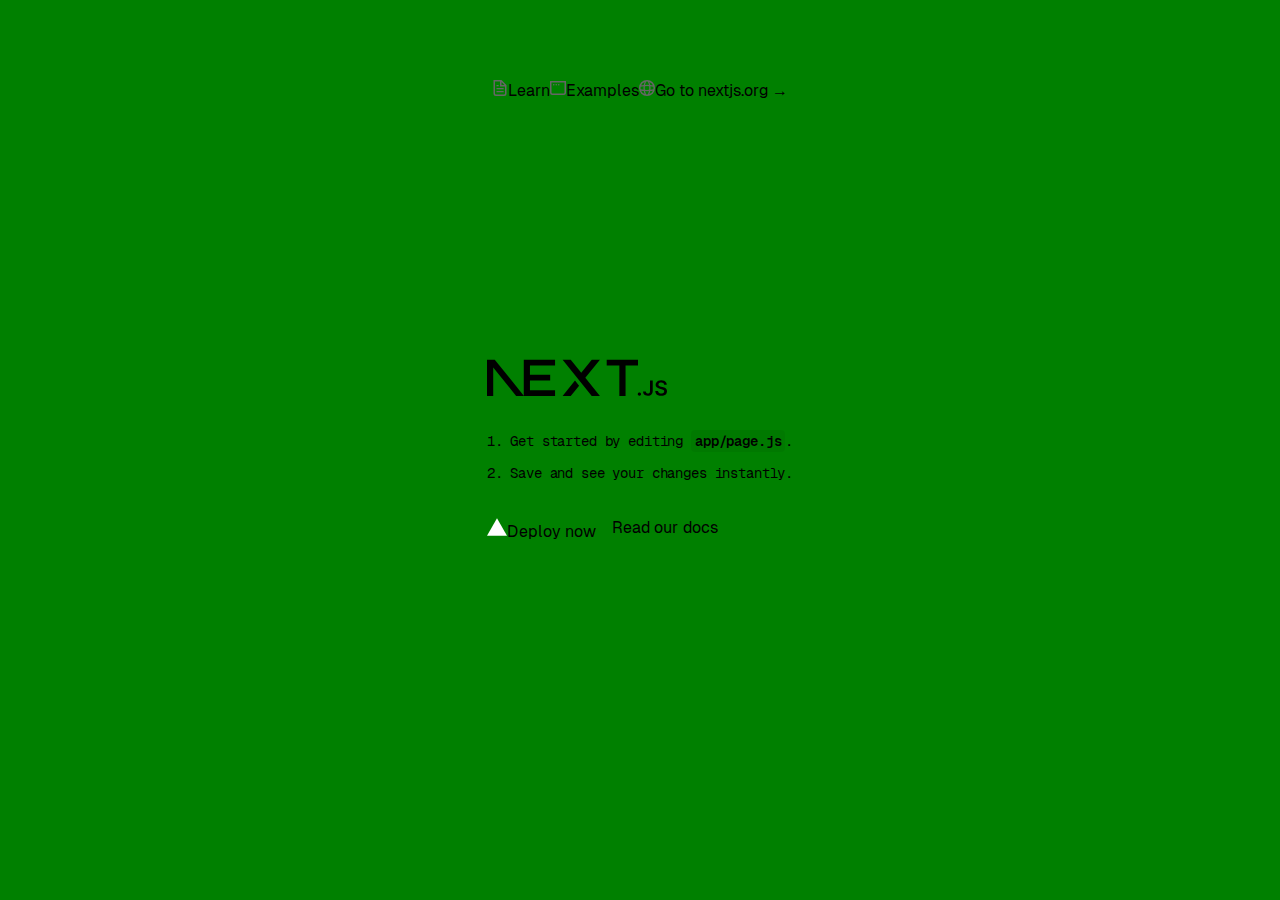
<file: index.html>
<!DOCTYPE html><html lang="en"><head><meta charSet="utf-8"/><meta name="viewport" content="width=device-width, initial-scale=1"/><link rel="preload" as="image" href="/next.svg"/><link rel="stylesheet" href="/_next/static/css/042fc800442b6d08.css" data-precedence="next"/><link rel="stylesheet" href="/_next/static/css/666f2004b5a918c0.css" data-precedence="next"/><link rel="preload" as="script" fetchPriority="low" href="/_next/static/chunks/webpack-acf8f85dedd3c8dc.js"/><script src="/_next/static/chunks/4bd1b696-92810b4b4ece63ad.js" async=""></script><script src="/_next/static/chunks/517-1b0d3389e45f5842.js" async=""></script><script src="/_next/static/chunks/main-app-f062a907bafb320f.js" async=""></script><script src="/_next/static/chunks/970-e2f6787501588a87.js" async=""></script><script src="/_next/static/chunks/app/page-2db43ae8acf4f8f7.js" async=""></script><title>Create Next App</title><meta name="description" content="Generated by create next app"/><link rel="icon" href="/favicon.ico" type="image/x-icon" sizes="16x16"/><script src="/_next/static/chunks/polyfills-42372ed130431b0a.js" noModule=""></script></head><body class="__variable_4d318d __variable_ea5f4b"><div class="page_page__556_G"><main class="page_main__nw1Wk"><img alt="Next.js logo" width="180" height="38" decoding="async" data-nimg="1" style="color:transparent" src="/next.svg"/><ol><li>Get started by editing <code>app/page.js</code>.</li><li>Save and see your changes instantly.</li></ol><div class="page_ctas__rfsth"><a href="https://vercel.com/new?utm_source=create-next-app&amp;utm_medium=appdir-template&amp;utm_campaign=create-next-app" target="_blank" rel="noopener noreferrer"><img alt="Vercel logomark" loading="lazy" width="20" height="20" decoding="async" data-nimg="1" style="color:transparent" src="/vercel.svg"/>Deploy now</a><a href="https://nextjs.org/docs?utm_source=create-next-app&amp;utm_medium=appdir-template&amp;utm_campaign=create-next-app" target="_blank" rel="noopener noreferrer">Read our docs</a></div></main><footer><a href="https://nextjs.org/learn?utm_source=create-next-app&amp;utm_medium=appdir-template&amp;utm_campaign=create-next-app" target="_blank" rel="noopener noreferrer"><img aria-hidden="true" alt="File icon" loading="lazy" width="16" height="16" decoding="async" data-nimg="1" style="color:transparent" src="/file.svg"/>Learn</a><a href="https://vercel.com/templates?framework=next.js&amp;utm_source=create-next-app&amp;utm_medium=appdir-template&amp;utm_campaign=create-next-app" target="_blank" rel="noopener noreferrer"><img aria-hidden="true" alt="Window icon" loading="lazy" width="16" height="16" decoding="async" data-nimg="1" style="color:transparent" src="/window.svg"/>Examples</a><a href="https://nextjs.org?utm_source=create-next-app&amp;utm_medium=appdir-template&amp;utm_campaign=create-next-app" target="_blank" rel="noopener noreferrer"><img aria-hidden="true" alt="Globe icon" loading="lazy" width="16" height="16" decoding="async" data-nimg="1" style="color:transparent" src="/globe.svg"/>Go to nextjs.org →</a></footer></div><script src="/_next/static/chunks/webpack-acf8f85dedd3c8dc.js" async=""></script><script>(self.__next_f=self.__next_f||[]).push([0])</script><script>self.__next_f.push([1,"1:\"$Sreact.fragment\"\n2:I[5244,[],\"\"]\n3:I[3866,[],\"\"]\n4:I[7970,[\"970\",\"static/chunks/970-e2f6787501588a87.js\",\"974\",\"static/chunks/app/page-2db43ae8acf4f8f7.js\"],\"Image\"]\n5:I[6213,[],\"OutletBoundary\"]\n7:I[6213,[],\"MetadataBoundary\"]\n9:I[6213,[],\"ViewportBoundary\"]\nb:I[4835,[],\"\"]\n:HL[\"/_next/static/css/042fc800442b6d08.css\",\"style\"]\n:HL[\"/_next/static/css/666f2004b5a918c0.css\",\"style\"]\n"])</script><script>self.__next_f.push([1,"0:{\"P\":null,\"b\":\"59YP7t2EsUflHh4VHbYIl\",\"p\":\"\",\"c\":[\"\",\"\"],\"i\":false,\"f\":[[[\"\",{\"children\":[\"__PAGE__\",{}]},\"$undefined\",\"$undefined\",true],[\"\",[\"$\",\"$1\",\"c\",{\"children\":[[[\"$\",\"link\",\"0\",{\"rel\":\"stylesheet\",\"href\":\"/_next/static/css/042fc800442b6d08.css\",\"precedence\":\"next\",\"crossOrigin\":\"$undefined\",\"nonce\":\"$undefined\"}]],[\"$\",\"html\",null,{\"lang\":\"en\",\"children\":[\"$\",\"body\",null,{\"className\":\"__variable_4d318d __variable_ea5f4b\",\"children\":[\"$\",\"$L2\",null,{\"parallelRouterKey\":\"children\",\"segmentPath\":[\"children\"],\"error\":\"$undefined\",\"errorStyles\":\"$undefined\",\"errorScripts\":\"$undefined\",\"template\":[\"$\",\"$L3\",null,{}],\"templateStyles\":\"$undefined\",\"templateScripts\":\"$undefined\",\"notFound\":[[],[[\"$\",\"title\",null,{\"children\":\"404: This page could not be found.\"}],[\"$\",\"div\",null,{\"style\":{\"fontFamily\":\"system-ui,\\\"Segoe UI\\\",Roboto,Helvetica,Arial,sans-serif,\\\"Apple Color Emoji\\\",\\\"Segoe UI Emoji\\\"\",\"height\":\"100vh\",\"textAlign\":\"center\",\"display\":\"flex\",\"flexDirection\":\"column\",\"alignItems\":\"center\",\"justifyContent\":\"center\"},\"children\":[\"$\",\"div\",null,{\"children\":[[\"$\",\"style\",null,{\"dangerouslySetInnerHTML\":{\"__html\":\"body{color:#000;background:#fff;margin:0}.next-error-h1{border-right:1px solid rgba(0,0,0,.3)}@media (prefers-color-scheme:dark){body{color:#fff;background:#000}.next-error-h1{border-right:1px solid rgba(255,255,255,.3)}}\"}}],[\"$\",\"h1\",null,{\"className\":\"next-error-h1\",\"style\":{\"display\":\"inline-block\",\"margin\":\"0 20px 0 0\",\"padding\":\"0 23px 0 0\",\"fontSize\":24,\"fontWeight\":500,\"verticalAlign\":\"top\",\"lineHeight\":\"49px\"},\"children\":404}],[\"$\",\"div\",null,{\"style\":{\"display\":\"inline-block\"},\"children\":[\"$\",\"h2\",null,{\"style\":{\"fontSize\":14,\"fontWeight\":400,\"lineHeight\":\"49px\",\"margin\":0},\"children\":\"This page could not be found.\"}]}]]}]}]]],\"forbidden\":\"$undefined\",\"unauthorized\":\"$undefined\"}]}]}]]}],{\"children\":[\"__PAGE__\",[\"$\",\"$1\",\"c\",{\"children\":[[\"$\",\"div\",null,{\"className\":\"page_page__556_G\",\"children\":[[\"$\",\"main\",null,{\"className\":\"page_main__nw1Wk\",\"children\":[[\"$\",\"$L4\",null,{\"className\":\"$undefined\",\"src\":\"/next.svg\",\"alt\":\"Next.js logo\",\"width\":180,\"height\":38,\"priority\":true}],[\"$\",\"ol\",null,{\"children\":[[\"$\",\"li\",null,{\"children\":[\"Get started by editing \",[\"$\",\"code\",null,{\"children\":\"app/page.js\"}],\".\"]}],[\"$\",\"li\",null,{\"children\":\"Save and see your changes instantly.\"}]]}],[\"$\",\"div\",null,{\"className\":\"page_ctas__rfsth\",\"children\":[[\"$\",\"a\",null,{\"className\":\"$undefined\",\"href\":\"https://vercel.com/new?utm_source=create-next-app\u0026utm_medium=appdir-template\u0026utm_campaign=create-next-app\",\"target\":\"_blank\",\"rel\":\"noopener noreferrer\",\"children\":[[\"$\",\"$L4\",null,{\"className\":\"$undefined\",\"src\":\"/vercel.svg\",\"alt\":\"Vercel logomark\",\"width\":20,\"height\":20}],\"Deploy now\"]}],[\"$\",\"a\",null,{\"href\":\"https://nextjs.org/docs?utm_source=create-next-app\u0026utm_medium=appdir-template\u0026utm_campaign=create-next-app\",\"target\":\"_blank\",\"rel\":\"noopener noreferrer\",\"className\":\"$undefined\",\"children\":\"Read our docs\"}]]}]]}],[\"$\",\"footer\",null,{\"className\":\"$undefined\",\"children\":[[\"$\",\"a\",null,{\"href\":\"https://nextjs.org/learn?utm_source=create-next-app\u0026utm_medium=appdir-template\u0026utm_campaign=create-next-app\",\"target\":\"_blank\",\"rel\":\"noopener noreferrer\",\"children\":[[\"$\",\"$L4\",null,{\"aria-hidden\":true,\"src\":\"/file.svg\",\"alt\":\"File icon\",\"width\":16,\"height\":16}],\"Learn\"]}],[\"$\",\"a\",null,{\"href\":\"https://vercel.com/templates?framework=next.js\u0026utm_source=create-next-app\u0026utm_medium=appdir-template\u0026utm_campaign=create-next-app\",\"target\":\"_blank\",\"rel\":\"noopener noreferrer\",\"children\":[[\"$\",\"$L4\",null,{\"aria-hidden\":true,\"src\":\"/window.svg\",\"alt\":\"Window icon\",\"width\":16,\"height\":16}],\"Examples\"]}],[\"$\",\"a\",null,{\"href\":\"https://nextjs.org?utm_source=create-next-app\u0026utm_medium=appdir-template\u0026utm_campaign=create-next-app\",\"target\":\"_blank\",\"rel\":\"noopener noreferrer\",\"children\":[[\"$\",\"$L4\",null,{\"aria-hidden\":true,\"src\":\"/globe.svg\",\"alt\":\"Globe icon\",\"width\":16,\"height\":16}],\"Go to nextjs.org →\"]}]]}]]}],[[\"$\",\"link\",\"0\",{\"rel\":\"stylesheet\",\"href\":\"/_next/static/css/666f2004b5a918c0.css\",\"precedence\":\"next\",\"crossOrigin\":\"$undefined\",\"nonce\":\"$undefined\"}]],[\"$\",\"$L5\",null,{\"children\":\"$L6\"}]]}],{},null,false]},null,false],[\"$\",\"$1\",\"h\",{\"children\":[null,[\"$\",\"$1\",\"pdn8VeNhXBzQahjQSNyCo\",{\"children\":[[\"$\",\"$L7\",null,{\"children\":\"$L8\"}],[\"$\",\"$L9\",null,{\"children\":\"$La\"}],null]}]]}],false]],\"m\":\"$undefined\",\"G\":[\"$b\",\"$undefined\"],\"s\":false,\"S\":true}\n"])</script><script>self.__next_f.push([1,"a:[[\"$\",\"meta\",\"0\",{\"name\":\"viewport\",\"content\":\"width=device-width, initial-scale=1\"}]]\n8:[[\"$\",\"meta\",\"0\",{\"charSet\":\"utf-8\"}],[\"$\",\"title\",\"1\",{\"children\":\"Create Next App\"}],[\"$\",\"meta\",\"2\",{\"name\":\"description\",\"content\":\"Generated by create next app\"}],[\"$\",\"link\",\"3\",{\"rel\":\"icon\",\"href\":\"/favicon.ico\",\"type\":\"image/x-icon\",\"sizes\":\"16x16\"}]]\n"])</script><script>self.__next_f.push([1,"6:null\n"])</script></body></html>
</file>
<file: _next/static/css/042fc800442b6d08.css>
@font-face{font-family:Geist;font-style:normal;font-weight:100 900;font-display:swap;src:url(/_next/static/media/ba015fad6dcf6784-s.woff2) format("woff2");unicode-range:u+0100-02ba,u+02bd-02c5,u+02c7-02cc,u+02ce-02d7,u+02dd-02ff,u+0304,u+0308,u+0329,u+1d00-1dbf,u+1e00-1e9f,u+1ef2-1eff,u+2020,u+20a0-20ab,u+20ad-20c0,u+2113,u+2c60-2c7f,u+a720-a7ff}@font-face{font-family:Geist;font-style:normal;font-weight:100 900;font-display:swap;src:url(/_next/static/media/569ce4b8f30dc480-s.p.woff2) format("woff2");unicode-range:u+00??,u+0131,u+0152-0153,u+02bb-02bc,u+02c6,u+02da,u+02dc,u+0304,u+0308,u+0329,u+2000-206f,u+20ac,u+2122,u+2191,u+2193,u+2212,u+2215,u+feff,u+fffd}@font-face{font-family:Geist Fallback;src:local("Arial");ascent-override:95.94%;descent-override:28.16%;line-gap-override:0.00%;size-adjust:104.76%}.__className_4d318d{font-family:Geist,Geist Fallback;font-style:normal}.__variable_4d318d{--font-geist-sans:"Geist","Geist Fallback"}@font-face{font-family:Geist Mono;font-style:normal;font-weight:100 900;font-display:swap;src:url(/_next/static/media/747892c23ea88013-s.woff2) format("woff2");unicode-range:u+0100-02ba,u+02bd-02c5,u+02c7-02cc,u+02ce-02d7,u+02dd-02ff,u+0304,u+0308,u+0329,u+1d00-1dbf,u+1e00-1e9f,u+1ef2-1eff,u+2020,u+20a0-20ab,u+20ad-20c0,u+2113,u+2c60-2c7f,u+a720-a7ff}@font-face{font-family:Geist Mono;font-style:normal;font-weight:100 900;font-display:swap;src:url(/_next/static/media/93f479601ee12b01-s.p.woff2) format("woff2");unicode-range:u+00??,u+0131,u+0152-0153,u+02bb-02bc,u+02c6,u+02da,u+02dc,u+0304,u+0308,u+0329,u+2000-206f,u+20ac,u+2122,u+2191,u+2193,u+2212,u+2215,u+feff,u+fffd}@font-face{font-family:Geist Mono Fallback;src:local("Arial");ascent-override:74.67%;descent-override:21.92%;line-gap-override:0.00%;size-adjust:134.59%}.__className_ea5f4b{font-family:Geist Mono,Geist Mono Fallback;font-style:normal}.__variable_ea5f4b{--font-geist-mono:"Geist Mono","Geist Mono Fallback"}body,html{max-width:100vw;overflow-x:hidden}body{background:green}*{box-sizing:border-box;padding:0;margin:0}a{color:inherit;text-decoration:none}
</file>
<file: _next/static/css/666f2004b5a918c0.css>
.page_page__556_G{--gray-rgb:0,0,0;--gray-alpha-200:rgba(var(--gray-rgb),0.08);--gray-alpha-100:rgba(var(--gray-rgb),0.05);--button-primary-hover:#383838;--button-secondary-hover:#f2f2f2;display:grid;grid-template-rows:20px 1fr 20px;align-items:center;justify-items:center;min-height:100svh;padding:80px;grid-gap:64px;gap:64px;font-family:var(--font-geist-sans)}.page_main__nw1Wk{display:flex;flex-direction:column;gap:32px;grid-row-start:2}.page_main__nw1Wk ol{font-family:var(--font-geist-mono);padding-left:0;margin:0;font-size:14px;line-height:24px;letter-spacing:-.01em;list-style-position:inside}.page_main__nw1Wk li:not(:last-of-type){margin-bottom:8px}.page_main__nw1Wk code{font-family:inherit;background:var(--gray-alpha-100);padding:2px 4px;border-radius:4px;font-weight:600}.page_ctas__rfsth{display:flex;gap:16px}
</file>
